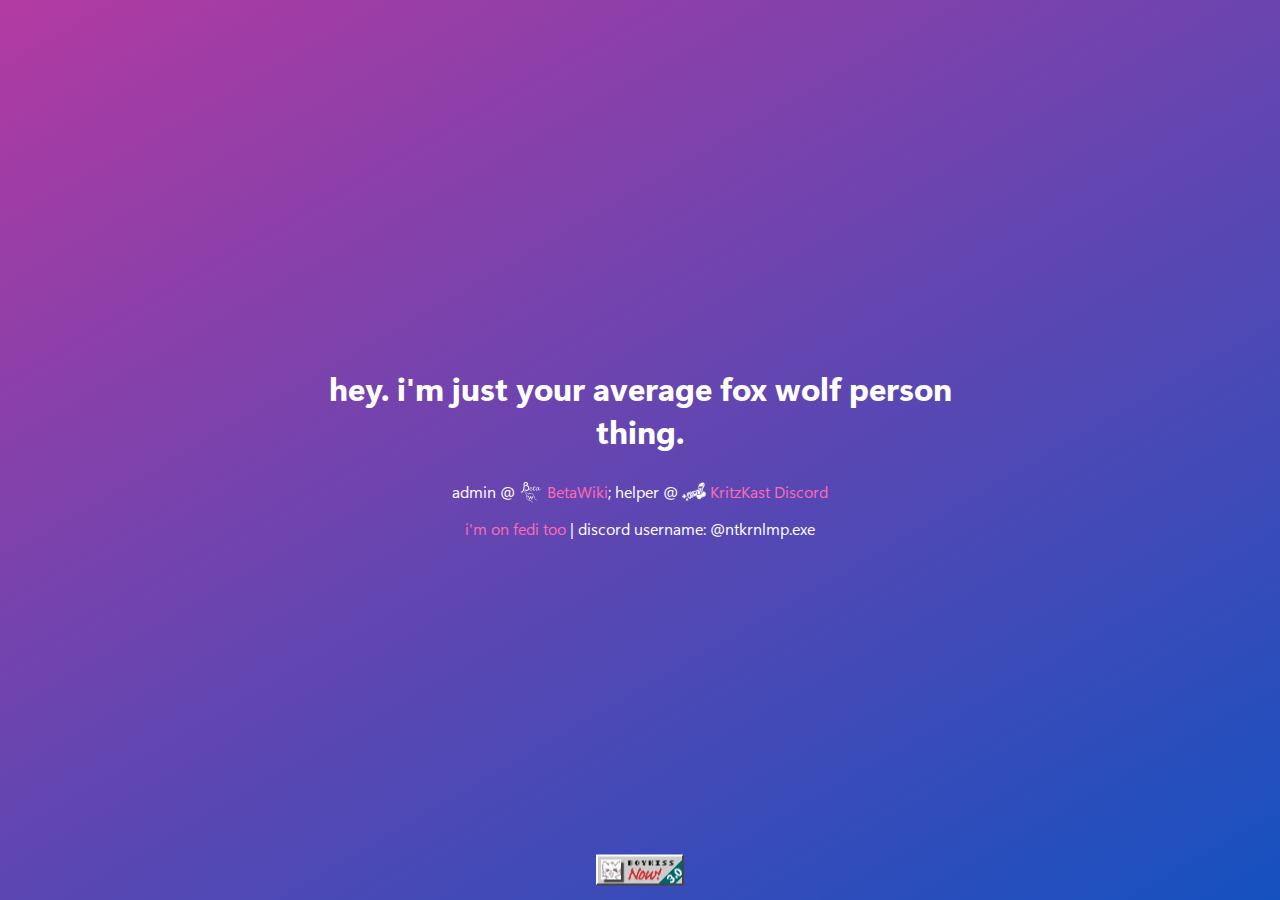
<file: index.html>
<!DOCTYPE html>
<html lang="en">
    <head>
        <meta charset="utf-8">
        <meta name="viewport" content="width=device-width, initial-scale=1">
        <meta name="description" content="sup">
        <meta property="og:title" content="pivotman319's site">
        <meta property="og:type" content="article">
        <meta property="og:url" content="https://pivotman319-owo.github.io/">
        <meta property="og:description" content="sup">
        <meta name="twitter:card" content="summary">
		
        <title>hey</title>
		
        <link rel="icon" type="image/png" href="images/favicon.png" />
        <link rel="stylesheet" href="style.css">
        <script src="meow.js"></script>
    </head>
    <body>
        <div class="container">
            <div class="center">
                <h1>hey. i'm just your average fox wolf person thing.</h1>
                <p id="roles">
			        <!-- BetaWiki logo is sourced from https://betawiki.net/skins/logo.svg; KritzKast logo belongs to KritzKast. I have permission from the author(s) to use these assets -->
                    admin @ <a href="https://betawiki.net"><img src="images/bw-logo.svg" width="24" height="24"/> BetaWiki</a>; helper @ <a href="https://discord.kritzkast.com"><img src="images/kk.png" width="24" height="24"/> KritzKast Discord</a>
                </p>
                <p>
                    <a rel="me" href="https://wetdry.world/@winload_exe">i'm on fedi too</a> | discord username: @ntkrnlmp.exe</a>
                </p>
            </div>
	    </div>
		
		<!-- footer: buttons and all that jazz lol -->
		<footer>
            <div class="container">
			    <div class="center">
			        <img src="images/boykiss-now.gif" alt="Boykiss Now! Version 3.0"/>
			    </div>
            </div>
		</footer>
    </body>
</html>
</file>
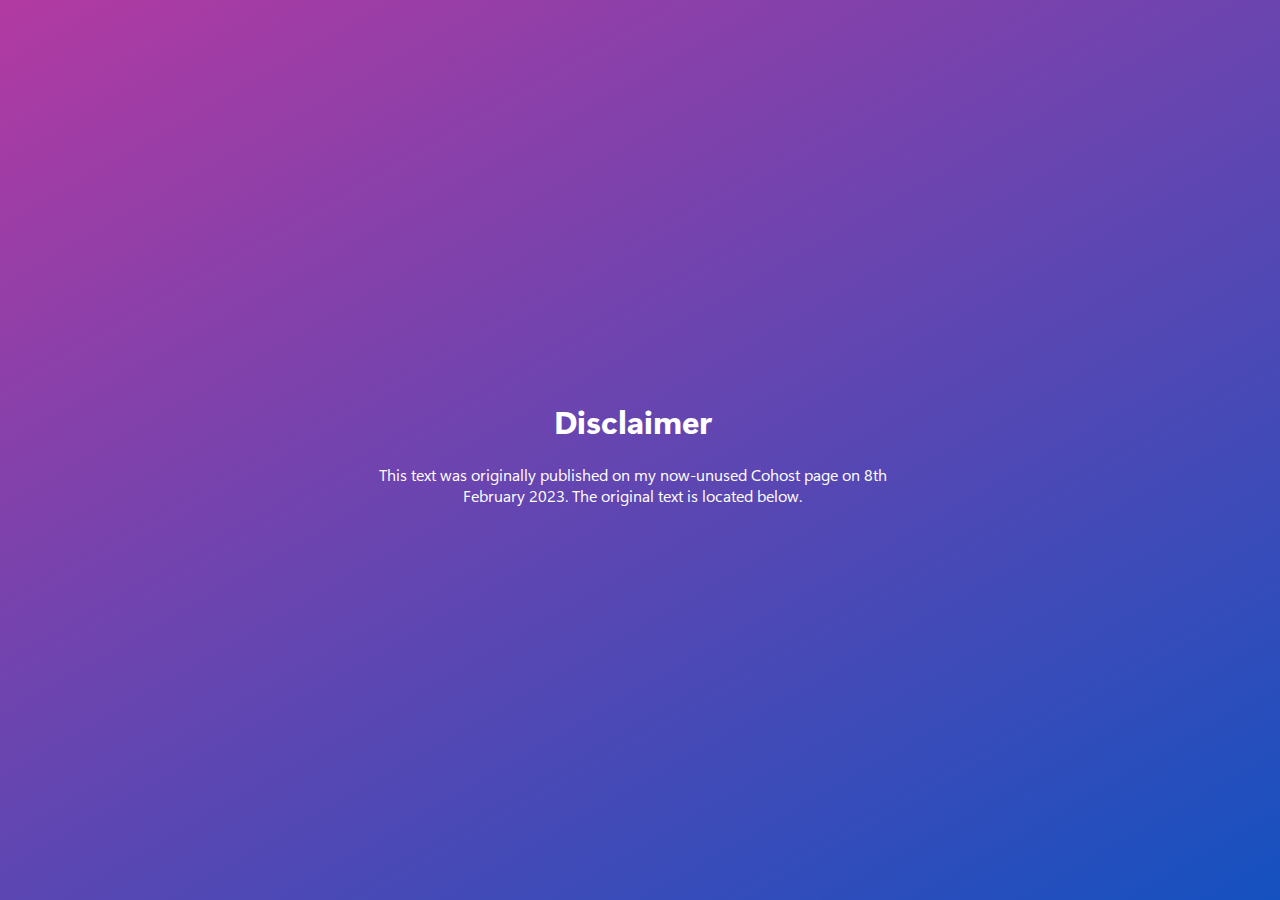
<file: blog/BlogTest.html>
<!DOCTYPE HTML>
<html lang="en">
	<head>
		<meta charset="utf-8">
		<meta name="viewport" content="width=device-width, initial-scale=1">

		<title>the one time Microsoft tried to market enterprise-grade server products to literal families, and continued insisting on it until late 2012</title>

		<meta name="description" content="Mistakes were made.">
		<meta property="og:title" content="the one time Microsoft tried to market enterprise-grade server products to literal families, and continued insisting on it until late 2012">
		<meta property="og:type" content="article">
		<meta property="og:url" content="https://pivotman319-owo.github.io/garbage/whs-writeup-introheader-cohost.png">
		<meta property="og:description" content="Mistakes were made.">

		<link rel="stylesheet" href="../style.css">
		<link rel="stylesheet" href="./style_blog.css">
	</head>
	<body>
		<div class="container">
			<div class="center">
				<div class="center-blogpost">
					<h1>Disclaimer</h1>
					<p>This text was originally published on my now-unused Cohost page on 8th February 2023. The original text is located below.</p>
				</div>
			</div>
		</div>
	</body>
</html>
</file>
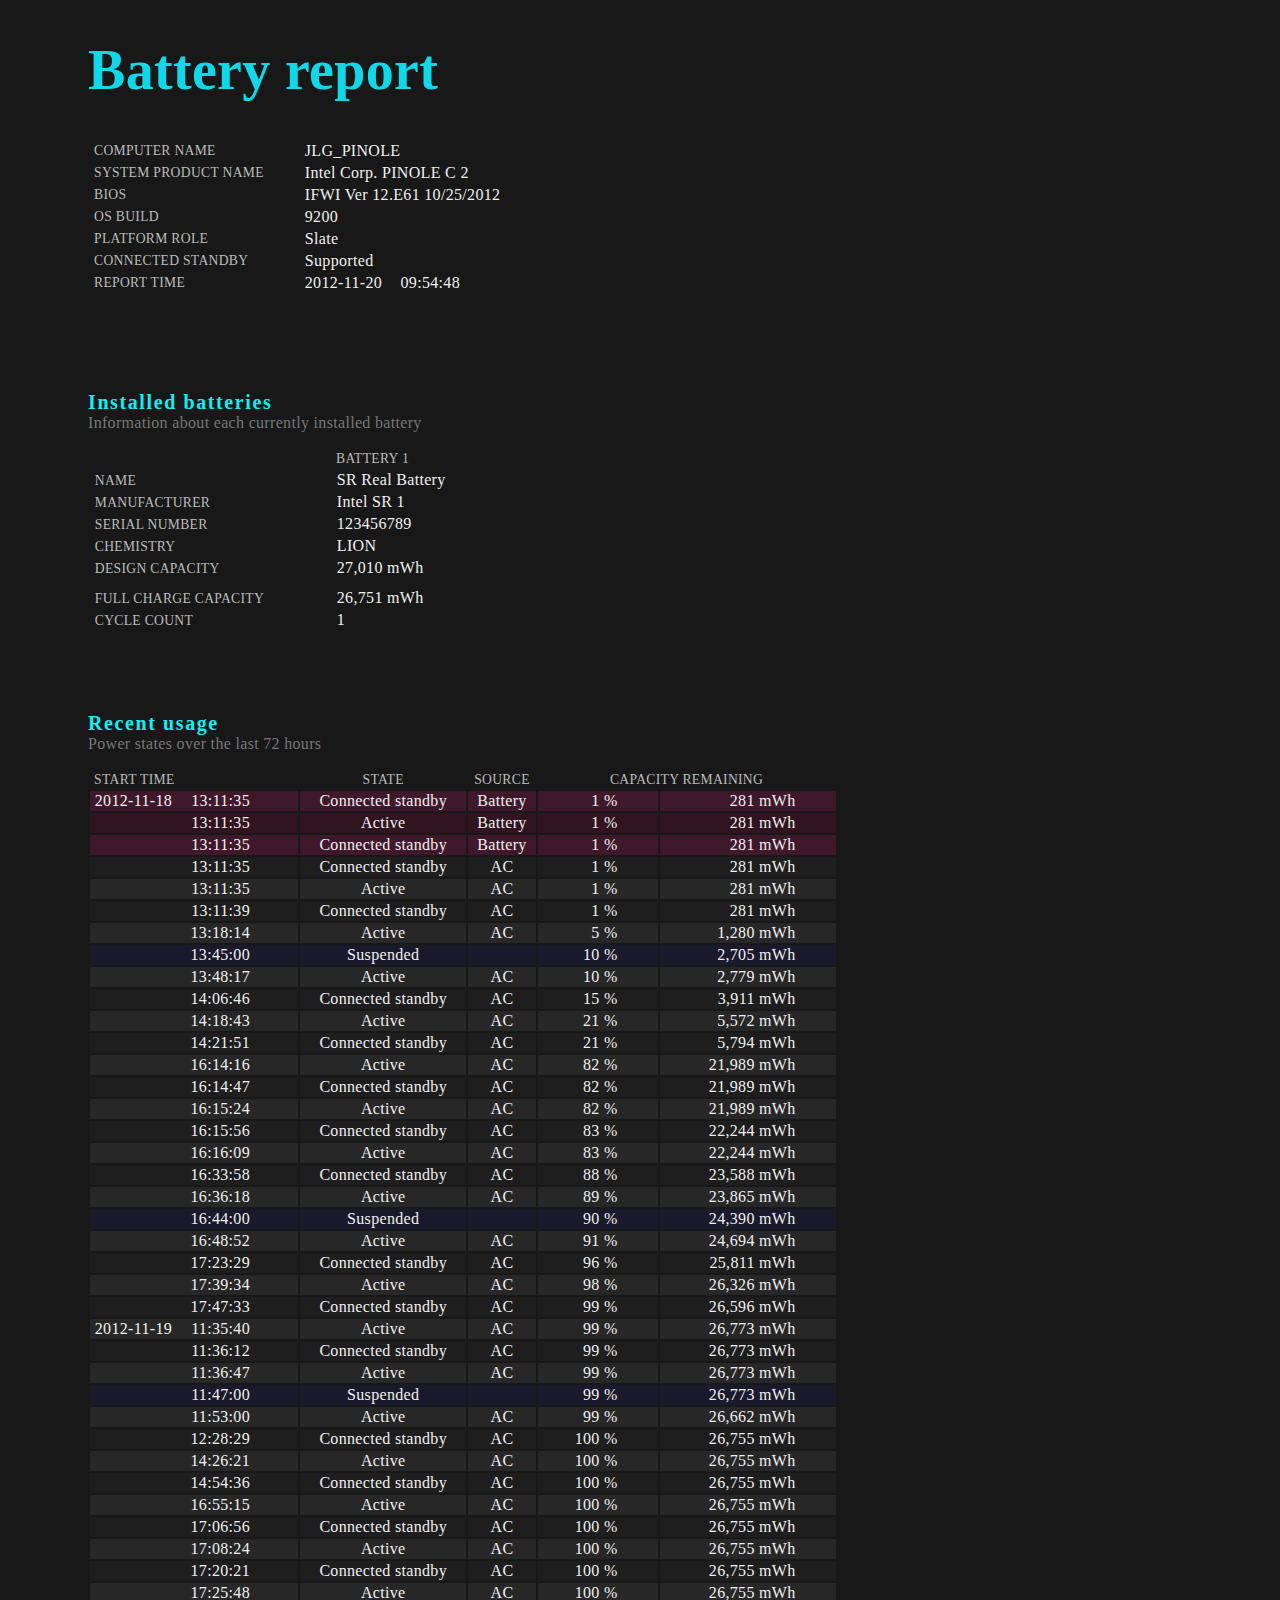
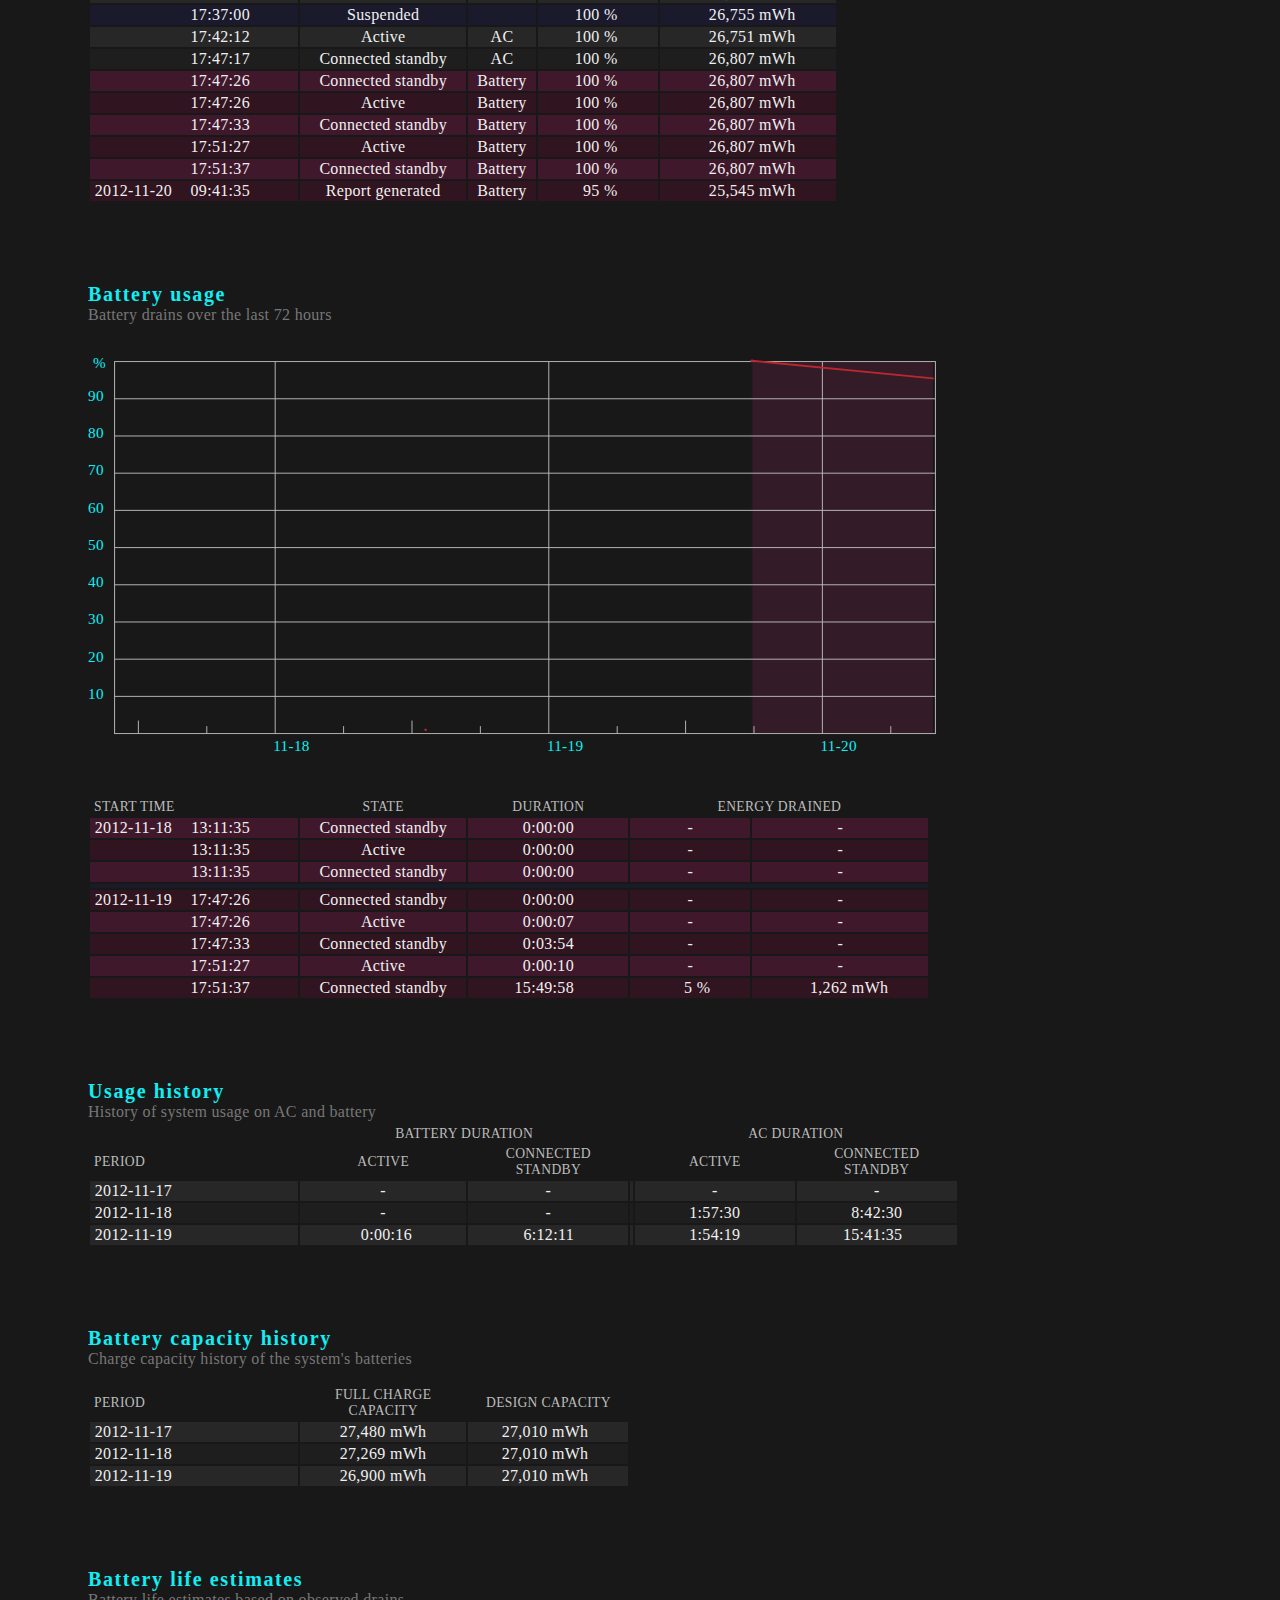
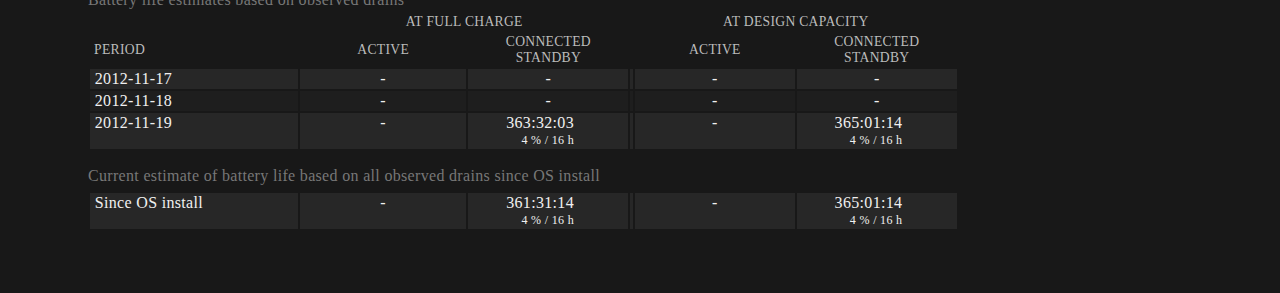
<file: garbage/16456-battery-report.html>
<!-- saved from url=(0016)http://localhost --> <!DOCTYPE html> <html xmlns="http://www.w3.org/1999/xhtml" xmlns:ms="urn:schemas-microsoft-com:xslt" xmlns:bat="http://schemas.microsoft.com/battery/2012" xmlns:js="http://microsoft.com/kernel"><head><meta http-equiv="X-UA-Compatible" content="IE=edge"/><meta name="ReportUtcOffset" content="-8:00"/><title>Battery report</title><style type="text/css">
      body
      {
      font-family: Segoe UI Light;
      letter-spacing: 0.02em;
      background-color: #181818;
      color: #F0F0F0;
      margin-left: 5.5em;
      }
      h1
      {
      color: #11D8E8;
      font-size: 42pt;
      }
      h2
      {
      font-size: 15pt;
      color: #11EEF4;
      margin-top: 4em;
      margin-bottom: 0em;
      letter-spacing: 0.08em;
      }
      td
      {
      padding-left: 0.3em;
      padding-right: 0.3em;
      }
      .nobatts
      {
      font-family: Segoe UI Semibold;
      background: #272727;
      color: #ACAC60;
      font-size: 13pt;
      padding-left:0.4em;
      padding-right:0.4em;
      padding-top:0.3em;
      padding-bottom:0.3em;
      }
      .explanation
      {
      color: #777777;
      font-size: 12pt;
      margin-bottom: 1em;
      }
      .explanation2
      {
      color: #777777;
      font-size: 12pt;
      margin-bottom: 0.1em;
      }
      table
      {
      border-width: 0;
      table-layout: fixed;
      font-family: Segoe UI Light;
      letter-spacing: 0.02em;
      background-color: #181818;
      color: #f0f0f0;
      }
      .even
      {
      background: #272727;
      }
      .odd
      {
      background: #1E1E1E;
      }
      .even.suspend
      {
      background: #1A1A28;
      }
      .odd.suspend
      {
      background: #1A1A2C;
      }
      thead
      {
      font-family: Segoe UI Semibold;
      font-size: 85%;
      color: #BCBCBC;
      }
      text
      {
      font-size: 12pt;
      font-family: Segoe UI Light;
      fill: #11EEF4;
      }
      .centered
      {
      text-align: center;
      }
      .label
      {
      font-family: Segoe UI Semibold;
      font-size: 85%;
      color: #BCBCBC;
      }
      .dc.even
      {
      background: #40182C;
      }
      .dc.odd
      {
      background: #30141F;
      }
      td.colBreak
      {
      padding: 0;
      width: 0.15em;
      }
      td.state
      {
      text-align: center;
      }
      td.hms
      {
      font-family: Segoe UI Symbol;
      text-align: right;
      padding-right: 3.4em;
      }
      td.dateTime
      {
      font-family: Segoe UI Symbol;
      }
      td.nullValue
      {
      text-align: center;
      }
      td.percent
      {
      font-family: Segoe UI Symbol;
      text-align: right;
      padding-right: 2.5em;
      }
      col:first-child
      {
      width: 13em;
      }
      col.col2
      {
      width: 10.4em;
      }
      col.percent
      {
      width: 7.5em;
      }
      td.mw
      {
      text-align: right;
      padding-right: 2.5em;
      }
      td.acdc
      {
      text-align: center;
      }
      span.date
      {
      display: inline-block;
      width: 5.5em;
      }
      span.time
      {
      text-align: right;
      width: 4.2em;
      display: inline-block;
      }
      text
      {
      font-family: Segoe UI Symbol;
      }
      .noncontigbreak
      {
      height: 0.3em;
      background-color: #1A1A28;
      }
    </style></head><body><h1>
      Battery report
    </h1><table style="margin-bottom: 6em;"><col/><tr><td class="label">
          COMPUTER NAME
        </td><td>JLG_PINOLE</td></tr><tr><td class="label">
          SYSTEM PRODUCT NAME
        </td><td>Intel Corp. PINOLE C 2</td></tr><tr><td class="label">
          BIOS
        </td><td>IFWI Ver 12.E61 10/25/2012</td></tr><tr><td class="label">
          OS BUILD
        </td><td>9200</td></tr><tr><td class="label">
          PLATFORM ROLE
        </td><td>Slate</td></tr><tr><td class="label">
          CONNECTED STANDBY
        </td><td>Supported</td></tr><tr><td class="label">
          REPORT TIME
        </td><td class="dateTime"><span class="date">2012-11-20 </span><span class="time">09:54:48</span></td></tr></table><h2>
      Installed batteries
    </h2><div class="explanation">
      Information about each currently installed battery
    </div><table><colgroup><col style="width: 15em;"/><col style="width: 14em;"/></colgroup><thead><tr><td> </td><td>
                  BATTERY
                  1</td></tr></thead><tr><td><span class="label">NAME</span></td><td>SR Real Battery</td></tr><tr><td><span class="label">MANUFACTURER</span></td><td>Intel SR 1</td></tr><tr><td><span class="label">SERIAL NUMBER</span></td><td>123456789</td></tr><tr><td><span class="label">CHEMISTRY</span></td><td>LION</td></tr><tr><td><span class="label">DESIGN CAPACITY</span></td><td>27,010 mWh
      </td></tr><tr style="height:0.4em;"></tr><tr><td><span class="label">FULL CHARGE CAPACITY</span></td><td>26,751 mWh
      </td></tr><tr><td><span class="label">CYCLE COUNT</span></td><td>1</td></tr></table><h2>
      Recent usage
    </h2><div class="explanation">
      Power states over the last 72 hours
    </div><table><colgroup><col/><col class="col2"/><col style="width: 4.2em;"/><col class="percent"/><col style="width: 11em;"/></colgroup><thead><tr><td>
            START TIME
          </td><td class="centered">
            STATE
          </td><td class="centered">
            SOURCE
          </td><td colspan="2" class="centered">
            CAPACITY REMAINING
          </td></tr></thead><tr class="even dc 1"><td class="dateTime"><span class="date">2012-11-18 </span><span class="time">13:11:35</span></td><td class="state">
            Connected standby
          </td><td class="acdc">
        Battery
      </td><td class="percent">1 %
        </td><td class="mw">281 mWh
        </td></tr><tr class="odd dc 2"><td class="dateTime"><span class="date"> </span><span class="time">13:11:35</span></td><td class="state">
        Active
      </td><td class="acdc">
        Battery
      </td><td class="percent">1 %
        </td><td class="mw">281 mWh
        </td></tr><tr class="even dc 3"><td class="dateTime"><span class="date"> </span><span class="time">13:11:35</span></td><td class="state">
            Connected standby
          </td><td class="acdc">
        Battery
      </td><td class="percent">1 %
        </td><td class="mw">281 mWh
        </td></tr><tr class="odd  4"><td class="dateTime"><span class="date"> </span><span class="time">13:11:35</span></td><td class="state">
            Connected standby
          </td><td class="acdc">
        AC
      </td><td class="percent">1 %
        </td><td class="mw">281 mWh
        </td></tr><tr class="even  5"><td class="dateTime"><span class="date"> </span><span class="time">13:11:35</span></td><td class="state">
        Active
      </td><td class="acdc">
        AC
      </td><td class="percent">1 %
        </td><td class="mw">281 mWh
        </td></tr><tr class="odd  6"><td class="dateTime"><span class="date"> </span><span class="time">13:11:39</span></td><td class="state">
            Connected standby
          </td><td class="acdc">
        AC
      </td><td class="percent">1 %
        </td><td class="mw">281 mWh
        </td></tr><tr class="even  7"><td class="dateTime"><span class="date"> </span><span class="time">13:18:14</span></td><td class="state">
        Active
      </td><td class="acdc">
        AC
      </td><td class="percent">5 %
        </td><td class="mw">1,280 mWh
        </td></tr><tr class="odd suspend 8"><td class="dateTime"><span class="date"> </span><span class="time">13:45:00</span></td><td class="state">
        Suspended
      </td><td class="acdc"></td><td class="percent">10 %
        </td><td class="mw">2,705 mWh
        </td></tr><tr class="even  9"><td class="dateTime"><span class="date"> </span><span class="time">13:48:17</span></td><td class="state">
        Active
      </td><td class="acdc">
        AC
      </td><td class="percent">10 %
        </td><td class="mw">2,779 mWh
        </td></tr><tr class="odd  10"><td class="dateTime"><span class="date"> </span><span class="time">14:06:46</span></td><td class="state">
            Connected standby
          </td><td class="acdc">
        AC
      </td><td class="percent">15 %
        </td><td class="mw">3,911 mWh
        </td></tr><tr class="even  11"><td class="dateTime"><span class="date"> </span><span class="time">14:18:43</span></td><td class="state">
        Active
      </td><td class="acdc">
        AC
      </td><td class="percent">21 %
        </td><td class="mw">5,572 mWh
        </td></tr><tr class="odd  12"><td class="dateTime"><span class="date"> </span><span class="time">14:21:51</span></td><td class="state">
            Connected standby
          </td><td class="acdc">
        AC
      </td><td class="percent">21 %
        </td><td class="mw">5,794 mWh
        </td></tr><tr class="even  13"><td class="dateTime"><span class="date"> </span><span class="time">16:14:16</span></td><td class="state">
        Active
      </td><td class="acdc">
        AC
      </td><td class="percent">82 %
        </td><td class="mw">21,989 mWh
        </td></tr><tr class="odd  14"><td class="dateTime"><span class="date"> </span><span class="time">16:14:47</span></td><td class="state">
            Connected standby
          </td><td class="acdc">
        AC
      </td><td class="percent">82 %
        </td><td class="mw">21,989 mWh
        </td></tr><tr class="even  15"><td class="dateTime"><span class="date"> </span><span class="time">16:15:24</span></td><td class="state">
        Active
      </td><td class="acdc">
        AC
      </td><td class="percent">82 %
        </td><td class="mw">21,989 mWh
        </td></tr><tr class="odd  16"><td class="dateTime"><span class="date"> </span><span class="time">16:15:56</span></td><td class="state">
            Connected standby
          </td><td class="acdc">
        AC
      </td><td class="percent">83 %
        </td><td class="mw">22,244 mWh
        </td></tr><tr class="even  17"><td class="dateTime"><span class="date"> </span><span class="time">16:16:09</span></td><td class="state">
        Active
      </td><td class="acdc">
        AC
      </td><td class="percent">83 %
        </td><td class="mw">22,244 mWh
        </td></tr><tr class="odd  18"><td class="dateTime"><span class="date"> </span><span class="time">16:33:58</span></td><td class="state">
            Connected standby
          </td><td class="acdc">
        AC
      </td><td class="percent">88 %
        </td><td class="mw">23,588 mWh
        </td></tr><tr class="even  19"><td class="dateTime"><span class="date"> </span><span class="time">16:36:18</span></td><td class="state">
        Active
      </td><td class="acdc">
        AC
      </td><td class="percent">89 %
        </td><td class="mw">23,865 mWh
        </td></tr><tr class="odd suspend 20"><td class="dateTime"><span class="date"> </span><span class="time">16:44:00</span></td><td class="state">
        Suspended
      </td><td class="acdc"></td><td class="percent">90 %
        </td><td class="mw">24,390 mWh
        </td></tr><tr class="even  21"><td class="dateTime"><span class="date"> </span><span class="time">16:48:52</span></td><td class="state">
        Active
      </td><td class="acdc">
        AC
      </td><td class="percent">91 %
        </td><td class="mw">24,694 mWh
        </td></tr><tr class="odd  22"><td class="dateTime"><span class="date"> </span><span class="time">17:23:29</span></td><td class="state">
            Connected standby
          </td><td class="acdc">
        AC
      </td><td class="percent">96 %
        </td><td class="mw">25,811 mWh
        </td></tr><tr class="even  23"><td class="dateTime"><span class="date"> </span><span class="time">17:39:34</span></td><td class="state">
        Active
      </td><td class="acdc">
        AC
      </td><td class="percent">98 %
        </td><td class="mw">26,326 mWh
        </td></tr><tr class="odd  24"><td class="dateTime"><span class="date"> </span><span class="time">17:47:33</span></td><td class="state">
            Connected standby
          </td><td class="acdc">
        AC
      </td><td class="percent">99 %
        </td><td class="mw">26,596 mWh
        </td></tr><tr class="even  25"><td class="dateTime"><span class="date">2012-11-19 </span><span class="time">11:35:40</span></td><td class="state">
        Active
      </td><td class="acdc">
        AC
      </td><td class="percent">99 %
        </td><td class="mw">26,773 mWh
        </td></tr><tr class="odd  26"><td class="dateTime"><span class="date"> </span><span class="time">11:36:12</span></td><td class="state">
            Connected standby
          </td><td class="acdc">
        AC
      </td><td class="percent">99 %
        </td><td class="mw">26,773 mWh
        </td></tr><tr class="even  27"><td class="dateTime"><span class="date"> </span><span class="time">11:36:47</span></td><td class="state">
        Active
      </td><td class="acdc">
        AC
      </td><td class="percent">99 %
        </td><td class="mw">26,773 mWh
        </td></tr><tr class="odd suspend 28"><td class="dateTime"><span class="date"> </span><span class="time">11:47:00</span></td><td class="state">
        Suspended
      </td><td class="acdc"></td><td class="percent">99 %
        </td><td class="mw">26,773 mWh
        </td></tr><tr class="even  29"><td class="dateTime"><span class="date"> </span><span class="time">11:53:00</span></td><td class="state">
        Active
      </td><td class="acdc">
        AC
      </td><td class="percent">99 %
        </td><td class="mw">26,662 mWh
        </td></tr><tr class="odd  30"><td class="dateTime"><span class="date"> </span><span class="time">12:28:29</span></td><td class="state">
            Connected standby
          </td><td class="acdc">
        AC
      </td><td class="percent">100 %
        </td><td class="mw">26,755 mWh
        </td></tr><tr class="even  31"><td class="dateTime"><span class="date"> </span><span class="time">14:26:21</span></td><td class="state">
        Active
      </td><td class="acdc">
        AC
      </td><td class="percent">100 %
        </td><td class="mw">26,755 mWh
        </td></tr><tr class="odd  32"><td class="dateTime"><span class="date"> </span><span class="time">14:54:36</span></td><td class="state">
            Connected standby
          </td><td class="acdc">
        AC
      </td><td class="percent">100 %
        </td><td class="mw">26,755 mWh
        </td></tr><tr class="even  33"><td class="dateTime"><span class="date"> </span><span class="time">16:55:15</span></td><td class="state">
        Active
      </td><td class="acdc">
        AC
      </td><td class="percent">100 %
        </td><td class="mw">26,755 mWh
        </td></tr><tr class="odd  34"><td class="dateTime"><span class="date"> </span><span class="time">17:06:56</span></td><td class="state">
            Connected standby
          </td><td class="acdc">
        AC
      </td><td class="percent">100 %
        </td><td class="mw">26,755 mWh
        </td></tr><tr class="even  35"><td class="dateTime"><span class="date"> </span><span class="time">17:08:24</span></td><td class="state">
        Active
      </td><td class="acdc">
        AC
      </td><td class="percent">100 %
        </td><td class="mw">26,755 mWh
        </td></tr><tr class="odd  36"><td class="dateTime"><span class="date"> </span><span class="time">17:20:21</span></td><td class="state">
            Connected standby
          </td><td class="acdc">
        AC
      </td><td class="percent">100 %
        </td><td class="mw">26,755 mWh
        </td></tr><tr class="even  37"><td class="dateTime"><span class="date"> </span><span class="time">17:25:48</span></td><td class="state">
        Active
      </td><td class="acdc">
        AC
      </td><td class="percent">100 %
        </td><td class="mw">26,755 mWh
        </td></tr><tr class="odd suspend 38"><td class="dateTime"><span class="date"> </span><span class="time">17:37:00</span></td><td class="state">
        Suspended
      </td><td class="acdc"></td><td class="percent">100 %
        </td><td class="mw">26,755 mWh
        </td></tr><tr class="even  39"><td class="dateTime"><span class="date"> </span><span class="time">17:42:12</span></td><td class="state">
        Active
      </td><td class="acdc">
        AC
      </td><td class="percent">100 %
        </td><td class="mw">26,751 mWh
        </td></tr><tr class="odd  40"><td class="dateTime"><span class="date"> </span><span class="time">17:47:17</span></td><td class="state">
            Connected standby
          </td><td class="acdc">
        AC
      </td><td class="percent">100 %
        </td><td class="mw">26,807 mWh
        </td></tr><tr class="even dc 41"><td class="dateTime"><span class="date"> </span><span class="time">17:47:26</span></td><td class="state">
            Connected standby
          </td><td class="acdc">
        Battery
      </td><td class="percent">100 %
        </td><td class="mw">26,807 mWh
        </td></tr><tr class="odd dc 42"><td class="dateTime"><span class="date"> </span><span class="time">17:47:26</span></td><td class="state">
        Active
      </td><td class="acdc">
        Battery
      </td><td class="percent">100 %
        </td><td class="mw">26,807 mWh
        </td></tr><tr class="even dc 43"><td class="dateTime"><span class="date"> </span><span class="time">17:47:33</span></td><td class="state">
            Connected standby
          </td><td class="acdc">
        Battery
      </td><td class="percent">100 %
        </td><td class="mw">26,807 mWh
        </td></tr><tr class="odd dc 44"><td class="dateTime"><span class="date"> </span><span class="time">17:51:27</span></td><td class="state">
        Active
      </td><td class="acdc">
        Battery
      </td><td class="percent">100 %
        </td><td class="mw">26,807 mWh
        </td></tr><tr class="even dc 45"><td class="dateTime"><span class="date"> </span><span class="time">17:51:37</span></td><td class="state">
            Connected standby
          </td><td class="acdc">
        Battery
      </td><td class="percent">100 %
        </td><td class="mw">26,807 mWh
        </td></tr><tr class="odd dc 46"><td class="dateTime"><span class="date">2012-11-20 </span><span class="time">09:41:35</span></td><td class="state">
        Report generated
      </td><td class="acdc">
        Battery
      </td><td class="percent">95 %
        </td><td class="mw">25,545 mWh
        </td></tr></table><h2>
      Battery usage
    </h2><div class="explanation">
      Battery drains over the last 72 hours
    </div><svg version="1.1" style="height: 25em; width: 54em; margin-top: 1em; margin-bottom: 2.2em;" xmlns="http://www.w3.org/2000/svg"><g transform="scale(0.95,0.93) translate(28,6)"><rect style="fill:rgba(77,29,53,0.5); stroke-width:0" y="0" height="100%" x="37.88850308641975%" width="0%"> </rect><rect style="fill:rgba(77,29,53,0.5); stroke-width:0" y="0" height="100%" x="37.88850308641975%" width="0%"> </rect><rect style="fill:rgba(77,29,53,0.5); stroke-width:0" y="0" height="100%" x="37.88850308641975%" width="0%"> </rect><rect style="fill:rgba(77,29,53,0.5); stroke-width:0" y="0" height="100%" x="77.60725308641976%" width="0%"> </rect><rect style="fill:rgba(77,29,53,0.5); stroke-width:0" y="0" height="100%" x="77.60725308641976%" width="0.002700617283946105%"> </rect><rect style="fill:rgba(77,29,53,0.5); stroke-width:0" y="0" height="100%" x="77.60995370370371%" width="0.09027777777778079%"> </rect><rect style="fill:rgba(77,29,53,0.5); stroke-width:0" y="0" height="100%" x="77.70023148148148%" width="0.0038580246913499927%"> </rect><rect style="fill:rgba(77,29,53,0.5); stroke-width:0" y="0" height="100%" x="77.70408950617283%" width="21.98996913580248%"> </rect><rect style="stroke:#BCBCBC; fill:rgba(0,0,0,0);" width="100%" height="100%" x="0" y="0"></rect><line style="stroke:#BCBCBC;" x1="0" x2="100%" y1="10%" y2="10%"></line><line style="stroke:#BCBCBC;" x1="0" x2="100%" y1="20%" y2="20%"></line><line style="stroke:#BCBCBC;" x1="0" x2="100%" y1="30%" y2="30%"></line><line style="stroke:#BCBCBC;" x1="0" x2="100%" y1="40%" y2="40%"></line><line style="stroke:#BCBCBC;" x1="0" x2="100%" y1="50%" y2="50%"></line><line style="stroke:#BCBCBC;" x1="0" x2="100%" y1="60%" y2="60%"></line><line style="stroke:#BCBCBC;" x1="0" x2="100%" y1="70%" y2="70%"></line><line style="stroke:#BCBCBC;" x1="0" x2="100%" y1="80%" y2="80%"></line><line style="stroke:#BCBCBC;" x1="0" x2="100%" y1="90%" y2="90%"></line><line y2="100%" y1="0%" style="stroke:#BCBCBC;" x1="86.23148148148148%" x2="86.23148148148148%"> </line><line y2="100%" y1="0%" style="stroke:#BCBCBC;" x1="52.898148148148145%" x2="52.898148148148145%"> </line><line y2="100%" y1="0%" style="stroke:#BCBCBC;" x1="19.564814814814813%" x2="19.564814814814813%"> </line><line y2="100%" y1="96.5%" style="stroke:#BCBCBC;" x1="69.56481481481481%" x2="69.56481481481481%"> </line><line y2="100%" y1="96.5%" style="stroke:#BCBCBC;" x1="36.23148148148148%" x2="36.23148148148148%"> </line><line y2="100%" y1="96.5%" style="stroke:#BCBCBC;" x1="2.8981481481481483%" x2="2.8981481481481483%"> </line><line y2="100%" y1="98%" style="stroke:#BCBCBC;" x1="94.56481481481481%" x2="94.56481481481481%"> </line><line y2="100%" y1="98%" style="stroke:#BCBCBC;" x1="77.89814814814815%" x2="77.89814814814815%"> </line><line y2="100%" y1="98%" style="stroke:#BCBCBC;" x1="61.23148148148148%" x2="61.23148148148148%"> </line><line y2="100%" y1="98%" style="stroke:#BCBCBC;" x1="44.56481481481482%" x2="44.56481481481482%"> </line><line y2="100%" y1="98%" style="stroke:#BCBCBC;" x1="27.89814814814815%" x2="27.89814814814815%"> </line><line y2="100%" y1="98%" style="stroke:#BCBCBC;" x1="11.231481481481481%" x2="11.231481481481481%"> </line><line style="stroke:#B82830;stroke-linecap:round;stroke-width:0.3%" x1="37.88850308641975%" x2="37.88850308641975%" y1="98.97743813682677%" y2="98.97743813682677%"> </line><line style="stroke:#B82830;stroke-linecap:round;stroke-width:0.3%" x1="37.88850308641975%" x2="37.88850308641975%" y1="98.97743813682677%" y2="98.97743813682677%"> </line><line style="stroke:#B82830;stroke-linecap:round;stroke-width:0.3%" x1="37.88850308641975%" x2="37.88850308641975%" y1="98.97743813682677%" y2="98.97743813682677%"> </line><line style="stroke:#B82830;stroke-linecap:round;stroke-width:0.3%" x1="77.60725308641976%" x2="77.60725308641976%" y1="-0.20933796867406151%" y2="-0.20933796867406151%"> </line><line style="stroke:#B82830;stroke-linecap:round;stroke-width:0.3%" x1="77.60725308641976%" x2="77.60995370370371%" y1="-0.20933796867406151%" y2="-0.20933796867406151%"> </line><line style="stroke:#B82830;stroke-linecap:round;stroke-width:0.3%" x1="77.60995370370371%" x2="77.70023148148148%" y1="-0.20933796867406151%" y2="-0.20933796867406151%"> </line><line style="stroke:#B82830;stroke-linecap:round;stroke-width:0.3%" x1="77.70023148148148%" x2="77.70408950617283%" y1="-0.20933796867406151%" y2="-0.20933796867406151%"> </line><line style="stroke:#B82830;stroke-linecap:round;stroke-width:0.3%" x1="77.70408950617283%" x2="99.69405864197532%" y1="-0.20933796867406151%" y2="4.5082426825165385%"> </line></g><g transform="scale(0.95,0.93) translate(0,8.5)"><text x="0.6%" y="1%">%</text><text x="0" y="10%">90</text><text x="0" y="20%">80</text><text x="0" y="30%">70</text><text x="0" y="40%">60</text><text x="0" y="50%">50</text><text x="0" y="60%">40</text><text x="0" y="70%">30</text><text x="0" y="80%">20</text><text x="0" y="90%">10</text></g><g transform="scale(0.95,0.93) translate(26,425)"><text x="86.23148148148148%">11-20</text><text x="52.898148148148145%">11-19</text><text x="19.564814814814813%">11-18</text></g></svg><table><colgroup><col/><col class="col2"/><col style="width: 10em;"/><col class="percent"/><col style="width: 11em;"/></colgroup><thead><tr><td>
            START TIME
          </td><td class="centered">
            STATE
          </td><td class="centered">
            DURATION
          </td><td class="centered" colspan="2">
            ENERGY DRAINED
          </td></tr></thead><tr class="even dc 1"><td class="dateTime"><span class="date">2012-11-18 </span><span class="time">13:11:35</span></td><td class="state">
            Connected standby
          </td><td class="hms">0:00:00</td><td class="nullValue">-</td><td class="nullValue">-</td></tr><tr class="odd dc 2"><td class="dateTime"><span class="date"> </span><span class="time">13:11:35</span></td><td class="state">
        Active
      </td><td class="hms">0:00:00</td><td class="nullValue">-</td><td class="nullValue">-</td></tr><tr class="even dc 3"><td class="dateTime"><span class="date"> </span><span class="time">13:11:35</span></td><td class="state">
            Connected standby
          </td><td class="hms">0:00:00</td><td class="nullValue">-</td><td class="nullValue">-</td></tr><tr class="noncontigbreak"><td colspan="5"> </td></tr><tr class="odd dc 4"><td class="dateTime"><span class="date">2012-11-19 </span><span class="time">17:47:26</span></td><td class="state">
            Connected standby
          </td><td class="hms">0:00:00</td><td class="nullValue">-</td><td class="nullValue">-</td></tr><tr class="even dc 5"><td class="dateTime"><span class="date"> </span><span class="time">17:47:26</span></td><td class="state">
        Active
      </td><td class="hms">0:00:07</td><td class="nullValue">-</td><td class="nullValue">-</td></tr><tr class="odd dc 6"><td class="dateTime"><span class="date"> </span><span class="time">17:47:33</span></td><td class="state">
            Connected standby
          </td><td class="hms">0:03:54</td><td class="nullValue">-</td><td class="nullValue">-</td></tr><tr class="even dc 7"><td class="dateTime"><span class="date"> </span><span class="time">17:51:27</span></td><td class="state">
        Active
      </td><td class="hms">0:00:10</td><td class="nullValue">-</td><td class="nullValue">-</td></tr><tr class="odd dc 8"><td class="dateTime"><span class="date"> </span><span class="time">17:51:37</span></td><td class="state">
            Connected standby
          </td><td class="hms">15:49:58</td><td class="percent">5 %
        </td><td class="mw">1,262 mWh
        </td></tr></table><h2>
      Usage history
    </h2><div class="explanation2">
      History of system usage on AC and battery
    </div><table><colgroup><col/><col class="col2"/><col style="width: 10em;"/><col style=""/><col style="width: 10em;"/><col style="width: 10em;"/><col style=""/></colgroup><thead><tr><td> </td><td colspan="2" class="centered">
            BATTERY DURATION
          </td><td class="colBreak"> </td><td colspan="3" class="centered">
            AC DURATION
          </td></tr><tr><td>
            PERIOD
          </td><td class="centered">
            ACTIVE
          </td><td class="centered">
            CONNECTED STANDBY
          </td><td class="colBreak"> </td><td class="centered">
            ACTIVE
          </td><td class="centered">
            CONNECTED STANDBY
          </td></tr></thead><tr class="even  1"><td class="dateTime">2012-11-17</td><td class="nullValue">-</td><td class="nullValue">-</td><td class="colBreak"> </td><td class="nullValue">-</td><td class="nullValue">-</td></tr><tr class="odd  2"><td class="dateTime">2012-11-18</td><td class="nullValue">-</td><td class="nullValue">-</td><td class="colBreak"> </td><td class="hms">1:57:30</td><td class="hms">8:42:30</td></tr><tr class="even  3"><td class="dateTime">2012-11-19</td><td class="hms">0:00:16</td><td class="hms">6:12:11</td><td class="colBreak"> </td><td class="hms">1:54:19</td><td class="hms">15:41:35</td></tr></table><h2>
      Battery capacity history
    </h2><div class="explanation">
      Charge capacity history of the system's batteries
    </div><table><colgroup><col/><col class="col2"/><col style="width: 10em;"/></colgroup><thead><tr><td><span>PERIOD</span></td><td class="centered">
            FULL CHARGE CAPACITY
          </td><td class="centered">
            DESIGN CAPACITY
          </td></tr></thead><tr class="even  1"><td class="dateTime">2012-11-17</td><td class="mw">27,480 mWh
        </td><td class="mw">27,010 mWh
        </td></tr><tr class="odd  2"><td class="dateTime">2012-11-18</td><td class="mw">27,269 mWh
        </td><td class="mw">27,010 mWh
        </td></tr><tr class="even  3"><td class="dateTime">2012-11-19</td><td class="mw">26,900 mWh
        </td><td class="mw">27,010 mWh
        </td></tr></table><h2>
      Battery life estimates
    </h2><div class="explanation2">
      Battery life estimates based on observed drains
    </div><table><colgroup><col/><col class="col2"/><col style="width: 10em;"/><col style=""/><col style="width: 10em;"/><col style="width: 10em;"/><col style="width: 10em;"/></colgroup><thead><tr class="rowHeader"><td> </td><td colspan="2" class="centered">
            AT FULL CHARGE
          </td><td class="colBreak"> </td><td colspan="2" class="centered">
            AT DESIGN CAPACITY
          </td></tr><tr class="rowHeader"><td>
            PERIOD
          </td><td class="centered"><span>ACTIVE</span></td><td class="centered"><span>CONNECTED STANDBY</span></td><td class="colBreak"> </td><td class="centered"><span>ACTIVE</span></td><td class="centered"><span>CONNECTED STANDBY</span></td></tr></thead><tr style="vertical-align:top" class="even  1"><td class="dateTime">2012-11-17</td><td class="nullValue">-</td><td class="nullValue">-</td><td class="colBreak"> </td><td class="nullValue">-</td><td class="nullValue">-</td></tr><tr style="vertical-align:top" class="odd  2"><td class="dateTime">2012-11-18</td><td class="nullValue">-</td><td class="nullValue">-</td><td class="colBreak"> </td><td class="nullValue">-</td><td class="nullValue">-</td></tr><tr style="vertical-align:top" class="even  3"><td class="dateTime">2012-11-19</td><td class="nullValue">-</td><td class="hms"><div style="height:1em;">363:32:03</div><span style="font-size:9pt; ">4 %
      
              / 16 h
            </span></td><td class="colBreak"> </td><td class="nullValue">-</td><td class="hms"><div style="height:1em;">365:01:14</div><span style="font-size:9pt; ">4 %
      
              / 16 h
            </span></td></tr></table><div class="explanation2" style="margin-top: 1em; margin-bottom: 0.4em;">
      Current estimate of battery life based on all observed drains since OS install
    </div><table><colgroup><col/><col class="col2"/><col style="width: 10em;"/><col style=""/><col style="width: 10em;"/><col style="width: 10em;"/><col style="width: 10em;"/></colgroup><tr class="even" style="vertical-align:top"><td>
          Since OS install
        </td><td class="nullValue">-</td><td class="hms"><div style="height:1em;">361:31:14</div><span style="font-size:9pt; ">4 %
      
                / 16 h
              </span></td><td class="colBreak"> </td><td class="nullValue">-</td><td class="hms"><div style="height:1em;">365:01:14</div><span style="font-size:9pt; ">4 %
      
                / 16 h
              </span></td></tr></table><br/><br/><br/></body></html>
</file>
<file: style.css>
/* segoe ui variable font embed */
@font-face {
  font-family: Segoe UI Variable;
  src: url("fonts/SegoeUI-VF.ttf");
}

@font-face {
  font-family: Segoe UI Variable Display;
  src: url("fonts/SegoeUI-VF.ttf");
}

@font-face {
  font-family: Segoe UI Variable Display Semibold;
  src: url("fonts/SegoeUI-VF.ttf");
}

@font-face {
  font-family: Segoe UI Variable Text;
  src: url("fonts/SegoeUI-VF.ttf");
}

@font-face {
  font-family: Segoe UI Variable Text Semibold;
  src: url("fonts/SegoeUI-VF.ttf");
}

body {
    height: 100%;
    background-image: linear-gradient(150deg, #b23aa2 0%, #1551c0 100%); 
    background-color: #0f0d21;
    background-position: center;
    background-attachment: fixed;
    background-size: cover;
    background-repeat: no-repeat;
    color: white;
    text-align: center;
    font-family: "Segoe UI Variable", "Segoe UI", "Verdana", "Tahoma", "Helvetica", "Arial";
}

a {
    color: hotpink;
    text-decoration: none;
    transition: all 0.25s;
}

a:hover {
    color: pink;
}

.container {
    width: 100%;
    height: 100%;
    margin: 0;
}

.container .center {
    position: absolute;
    top: 50%;
    left: 50%;
    transform: translate(-50%, -50%);
}

#roles img {
    transform: translate(0, 25%)
}

/* footer containing plenty of buttons and stuff */
footer {
    position: absolute;
    bottom: 1.75em;
    left: 50%;
}
</file>
<file: blog/style_blog.css>
.container .center .center-blogpost {
	align-content: center;
	left: 15%;
	width: 85%;
    transform: translate(7.5%, 0%);
}
</file>
